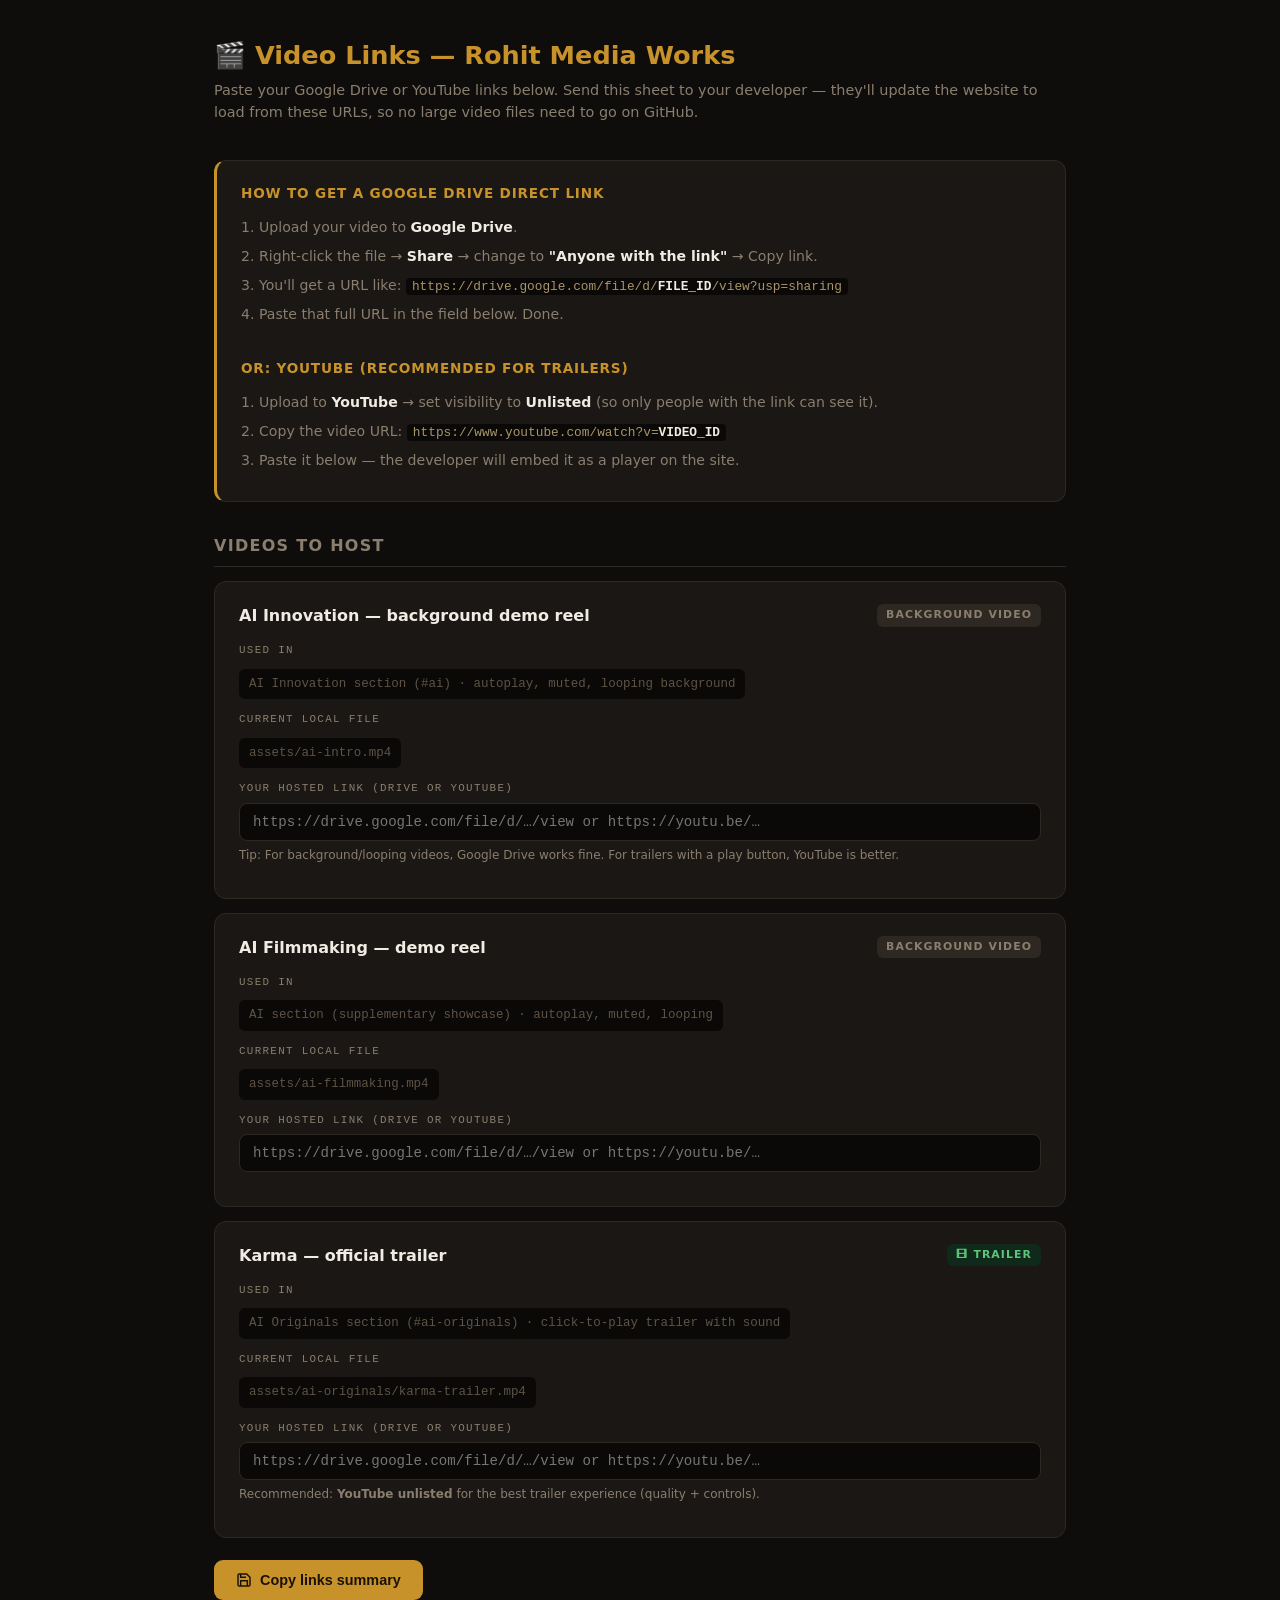
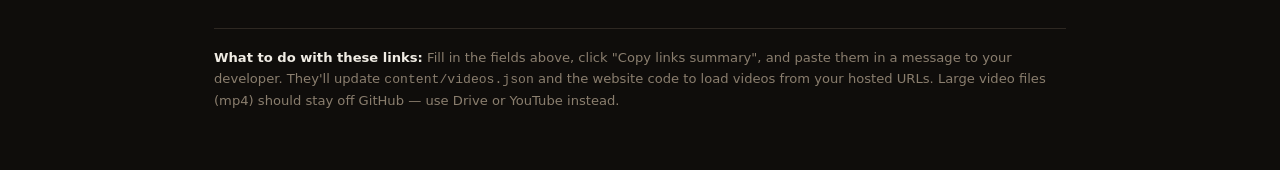
<file: VIDEO-LINKS.html>
<!DOCTYPE html>
<html lang="en">
<head>
<meta charset="UTF-8" />
<meta name="viewport" content="width=device-width, initial-scale=1.0" />
<title>Video Links — Rohit Media Works</title>
<style>
  :root { --gold:#c8922a; --bg:#0f0d0b; --panel:#1a1714; --border:#2e2822; --ink:#f0ece4; --muted:#8a7e6e; --green:#2f7d46; --green-t:#e0f1e5; --mono:"IBM Plex Mono",monospace; }
  *{box-sizing:border-box;margin:0;padding:0;}
  body{font-family:system-ui,sans-serif;background:var(--bg);color:var(--ink);padding:36px 24px 60px;max-width:900px;margin:0 auto;line-height:1.5;}
  h1{font-size:1.6rem;font-weight:700;color:var(--gold);margin-bottom:6px;}
  .sub{font-size:.9rem;color:var(--muted);margin-bottom:36px;}
  h2{font-size:1rem;font-weight:700;letter-spacing:.08em;text-transform:uppercase;color:var(--muted);margin:32px 0 14px;padding-bottom:8px;border-bottom:1px solid var(--border);}
  .card{background:var(--panel);border:1px solid var(--border);border-radius:12px;padding:22px 24px;margin-bottom:14px;}
  .card-head{display:flex;align-items:flex-start;justify-content:space-between;gap:12px;margin-bottom:14px;}
  .card-head .label{font-size:1rem;font-weight:700;}
  .card-head .tag{font-size:.68rem;font-weight:700;letter-spacing:.1em;text-transform:uppercase;padding:3px 9px;border-radius:6px;background:#2e2822;color:var(--muted);flex-shrink:0;}
  .card-head .tag.trailer{background:#0f2a1a;color:#5ec47a;}
  .field{margin-bottom:12px;}
  .field label{display:block;font-family:var(--mono);font-size:.68rem;letter-spacing:.12em;text-transform:uppercase;color:var(--muted);margin-bottom:6px;}
  .field input{width:100%;padding:10px 13px;background:#0a0908;border:1px solid var(--border);border-radius:8px;color:var(--ink);font-size:.88rem;font-family:var(--mono);}
  .field input:focus{outline:none;border-color:var(--gold);}
  .field .hint{font-size:.75rem;color:var(--muted);margin-top:5px;}
  .field .hint a{color:var(--gold);}
  .current{font-family:var(--mono);font-size:.78rem;color:#5e5345;background:#0a0908;padding:6px 10px;border-radius:6px;display:inline-block;margin-top:4px;}
  .how{background:var(--panel);border:1px solid var(--border);border-left:3px solid var(--gold);border-radius:12px;padding:22px 24px;margin-bottom:28px;}
  .how h3{font-size:.85rem;font-weight:700;letter-spacing:.06em;text-transform:uppercase;color:var(--gold);margin-bottom:14px;}
  .how ol{padding-left:18px;}
  .how li{font-size:.88rem;color:var(--muted);margin-bottom:8px;line-height:1.5;}
  .how li b{color:var(--ink);}
  .how code{font-family:var(--mono);font-size:.8rem;background:#0a0908;padding:1px 6px;border-radius:4px;color:#a8956a;}
  .save-btn{display:inline-flex;align-items:center;gap:8px;background:var(--gold);color:#1a1208;font-size:.9rem;font-weight:700;padding:12px 22px;border-radius:9px;border:none;cursor:pointer;margin-top:8px;}
  .save-btn:hover{opacity:.9;}
  .ok{color:var(--green);font-size:.78rem;font-weight:700;letter-spacing:.06em;text-transform:uppercase;display:none;margin-top:8px;}
  .ok.show{display:block;}
  .note{font-size:.82rem;color:var(--muted);margin-top:28px;padding-top:18px;border-top:1px solid var(--border);line-height:1.6;}
  .note b{color:var(--ink);}
</style>
</head>
<body>

<h1>🎬 Video Links — Rohit Media Works</h1>
<p class="sub">Paste your Google Drive or YouTube links below. Send this sheet to your developer — they'll update the website to load from these URLs, so no large video files need to go on GitHub.</p>

<div class="how">
  <h3>How to get a Google Drive direct link</h3>
  <ol>
    <li>Upload your video to <b>Google Drive</b>.</li>
    <li>Right-click the file → <b>Share</b> → change to <b>"Anyone with the link"</b> → Copy link.</li>
    <li>You'll get a URL like: <code>https://drive.google.com/file/d/<b>FILE_ID</b>/view?usp=sharing</code></li>
    <li>Paste that full URL in the field below. Done.</li>
  </ol>
  <br/>
  <h3>Or: YouTube (recommended for trailers)</h3>
  <ol>
    <li>Upload to <b>YouTube</b> → set visibility to <b>Unlisted</b> (so only people with the link can see it).</li>
    <li>Copy the video URL: <code>https://www.youtube.com/watch?v=<b>VIDEO_ID</b></code></li>
    <li>Paste it below — the developer will embed it as a player on the site.</li>
  </ol>
</div>

<h2>Videos to host</h2>

<div class="card">
  <div class="card-head">
    <span class="label">AI Innovation — background demo reel</span>
    <span class="tag">Background video</span>
  </div>
  <div class="field">
    <label>Used in</label>
    <span class="current">AI Innovation section (#ai) · autoplay, muted, looping background</span>
  </div>
  <div class="field">
    <label>Current local file</label>
    <span class="current">assets/ai-intro.mp4</span>
  </div>
  <div class="field">
    <label>Your hosted link (Drive or YouTube)</label>
    <input type="url" id="v1" placeholder="https://drive.google.com/file/d/…/view or https://youtu.be/…" />
    <p class="hint">Tip: For background/looping videos, Google Drive works fine. For trailers with a play button, YouTube is better.</p>
  </div>
</div>

<div class="card">
  <div class="card-head">
    <span class="label">AI Filmmaking — demo reel</span>
    <span class="tag">Background video</span>
  </div>
  <div class="field">
    <label>Used in</label>
    <span class="current">AI section (supplementary showcase) · autoplay, muted, looping</span>
  </div>
  <div class="field">
    <label>Current local file</label>
    <span class="current">assets/ai-filmmaking.mp4</span>
  </div>
  <div class="field">
    <label>Your hosted link (Drive or YouTube)</label>
    <input type="url" id="v2" placeholder="https://drive.google.com/file/d/…/view or https://youtu.be/…" />
  </div>
</div>

<div class="card">
  <div class="card-head">
    <span class="label">Karma — official trailer</span>
    <span class="tag trailer">🎞 Trailer</span>
  </div>
  <div class="field">
    <label>Used in</label>
    <span class="current">AI Originals section (#ai-originals) · click-to-play trailer with sound</span>
  </div>
  <div class="field">
    <label>Current local file</label>
    <span class="current">assets/ai-originals/karma-trailer.mp4</span>
  </div>
  <div class="field">
    <label>Your hosted link (Drive or YouTube)</label>
    <input type="url" id="v3" placeholder="https://drive.google.com/file/d/…/view or https://youtu.be/…" />
    <p class="hint">Recommended: <b>YouTube unlisted</b> for the best trailer experience (quality + controls).</p>
  </div>
</div>

<button class="save-btn" onclick="saveLinks()">
  <svg width="16" height="16" viewBox="0 0 24 24" fill="none" stroke="currentColor" stroke-width="2.2"><path d="M19 21H5a2 2 0 0 1-2-2V5a2 2 0 0 1 2-2h11l5 5v11a2 2 0 0 1-2 2z"/><polyline points="17 21 17 13 7 13 7 21"/><polyline points="7 3 7 8 15 8"/></svg>
  Copy links summary
</button>
<div class="ok" id="ok">✓ Copied to clipboard — send to your developer</div>

<p class="note"><b>What to do with these links:</b> Fill in the fields above, click "Copy links summary", and paste them in a message to your developer. They'll update <code>content/videos.json</code> and the website code to load videos from your hosted URLs. Large video files (mp4) should stay off GitHub — use Drive or YouTube instead.</p>

<script>
function saveLinks(){
  var v1=document.getElementById('v1').value;
  var v2=document.getElementById('v2').value;
  var v3=document.getElementById('v3').value;
  var text=[
    '=== VIDEO LINKS — Rohit Media Works ===\n',
    '1. AI Innovation background reel (assets/ai-intro.mp4):\n   '+(v1||'[not filled]'),
    '2. AI Filmmaking demo reel (assets/ai-filmmaking.mp4):\n   '+(v2||'[not filled]'),
    '3. Karma trailer (assets/ai-originals/karma-trailer.mp4):\n   '+(v3||'[not filled]'),
    '\n[Paste these URLs in content/videos.json or send to developer]'
  ].join('\n');
  navigator.clipboard.writeText(text).then(function(){
    document.getElementById('ok').classList.add('show');
    setTimeout(function(){document.getElementById('ok').classList.remove('show');},3000);
  }).catch(function(){alert(text);});
}
</script>
</body>
</html>
</file>
